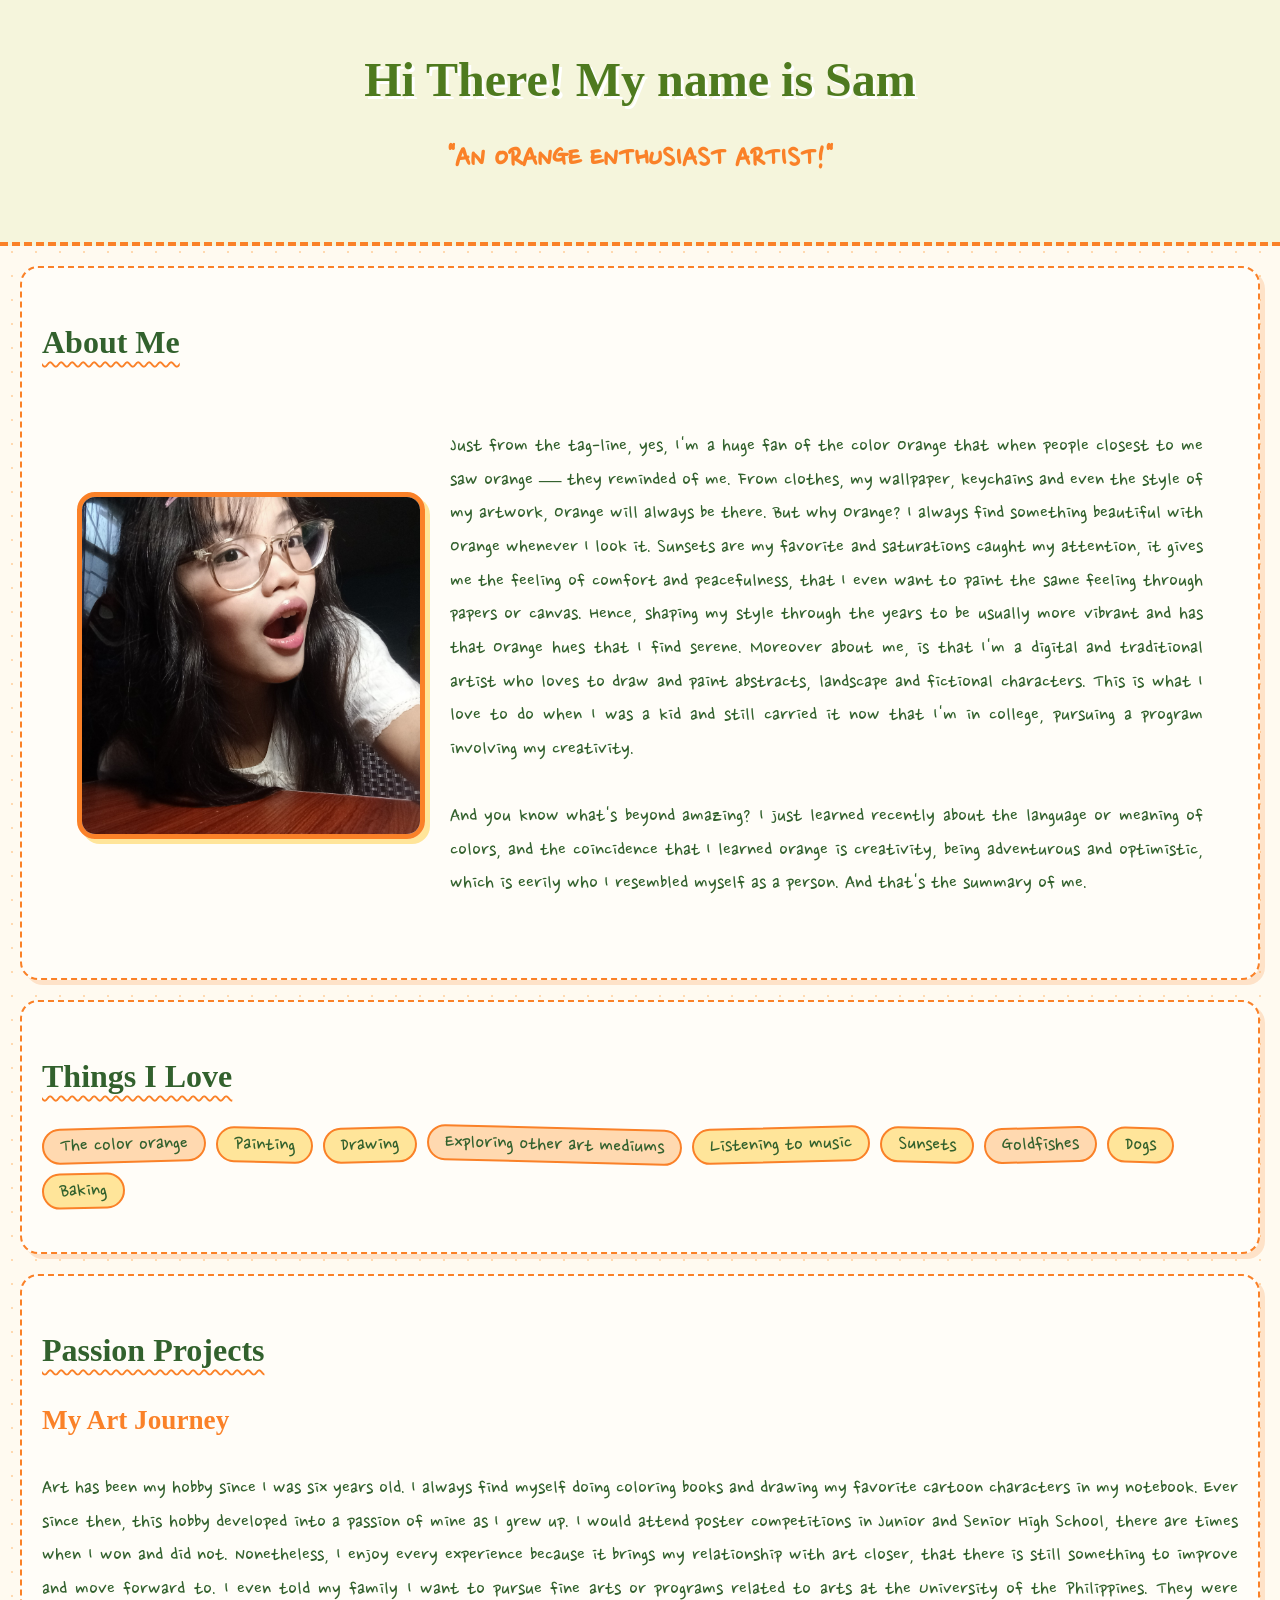
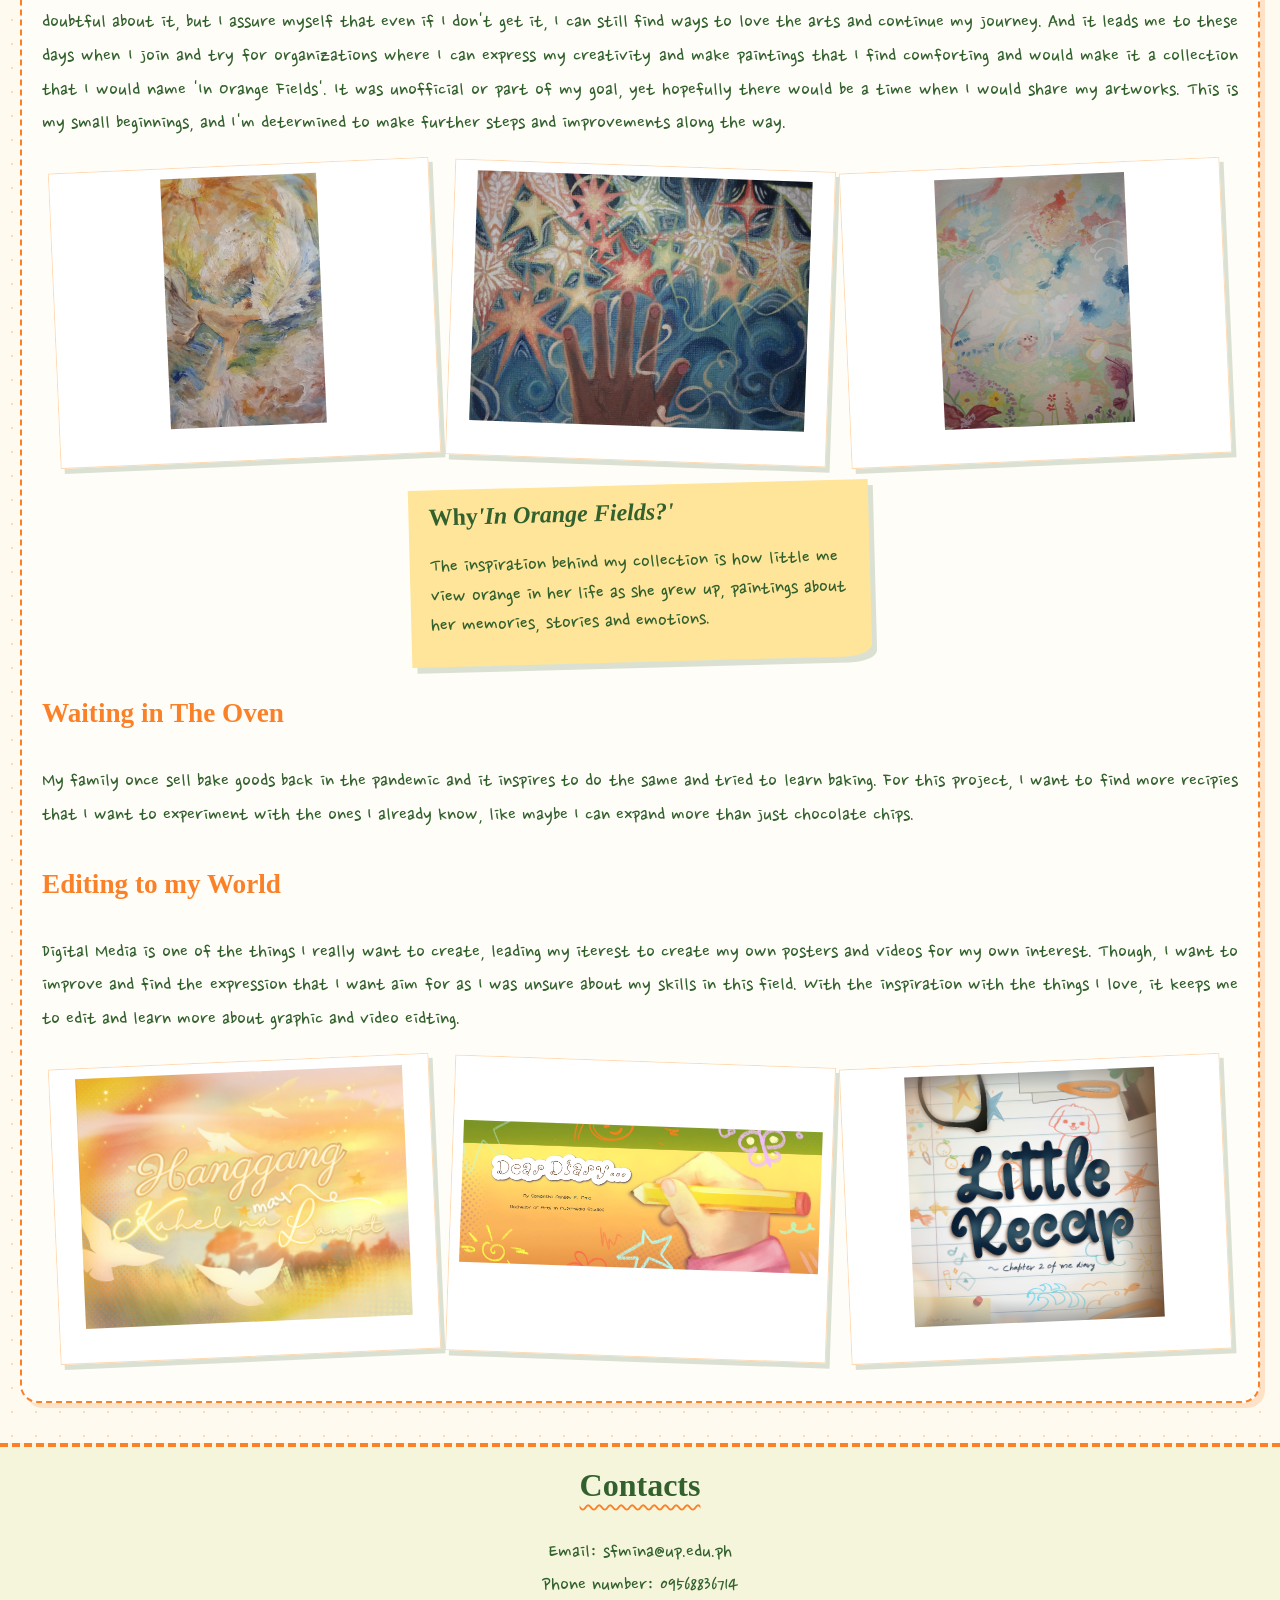
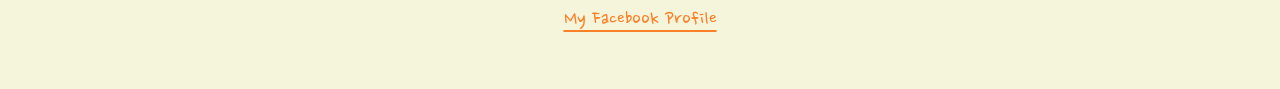
<file: index.html>
<!DOCTYPE html>
<html>
<head>
<link rel="stylesheet"
href="style.css">
<link rel="preconnect" href="https://fonts.googleapis.com">
<link rel="preconnect" href="https://fonts.gstatic.com" crossorigin>
<link href="https://fonts.googleapis.com/css2?family=Nanum+Pen+Script&family=Single+Day&family=Sunshiney&display=swap" rel="stylesheet">
<title>My Profile</title>
</head>

<body>
<header>
<h1>Hi There! My name is Sam</h1>
<h2>"AN ORANGE ENTHUSIAST ARTIST!"</h2>
</header>

<main>
<section>
<h3>About Me</h3>
<div class="about-me">
	<img src="sam.jpg" alt="A photo of me">
<p>Just from the tag-line, yes, I'm a huge fan of the color Orange that when people closest to me saw orange — they reminded of me. From clothes, my wallpaper, keychains and even the style of my artwork, Orange will always be there. But why Orange? I always find something beautiful with Orange whenever I look it. Sunsets are my favorite and saturations caught my attention, it gives me the feeling of comfort and peacefulness, that I even want to paint the same feeling through papers or canvas. Hence, shaping my style through the years to be usually more vibrant and has that Orange hues that I find serene. Moreover about me, is that I'm a digital and traditional artist who loves to draw and paint abstracts, landscape and fictional characters. This is what I love to do when I was a kid and still carried it now that I'm in college, pursuing a program involving my creativity.

<br>
<br>
And you know what's beyond amazing? I just learned recently about the language or meaning of colors, and the coincidence that I learned orange is creativity, being adventurous and optimistic, which is eerily who I resembled myself as a person. And that's the summary of me.</p>
</div>
</section>

<section>
<h3><b>Things I Love</b></h3>
<ul>
  <li>The color orange</li>
  <li>Painting</li>
  <li>Drawing</li>
  <li>Exploring other art mediums</li>
  <li>Listening to music</li>
  <li>Sunsets</li>
  <li>Goldfishes</li>
  <li>Dogs</li>
  <li>Baking</li>
</ul>
</section>

<section>
<h3>Passion Projects</h3>
            <h4>My Art Journey</h4>
			
			<p>Art has been my hobby since I was six years old. I always find myself doing coloring books and drawing my favorite cartoon characters in my notebook. Ever since then, this hobby developed into a passion of mine as I grew up. I would attend poster competitions in Junior and Senior High School, there are times when I won and did not. Nonetheless, I enjoy every experience because it brings my relationship with art closer, that there is still something to improve and move forward to. I even told my family I want to pursue fine arts or programs related to arts at the University of the Philippines. They were doubtful about it, but I assure myself that even if I don't get it, I can still find ways to love the arts and continue my journey. And it leads me to these days when I join and try for organizations where I can express my creativity and make paintings that I find comforting and would make it a collection that I would name 'In Orange Fields'. It was unofficial or part of my goal, yet hopefully there would be a time when I would share my artworks. This is my small beginnings, and I'm determined to make further steps and improvements along the way.</p>
			
			<div class="my-art-gallery">
				<img src="Art1.jpg" alt="The Beauty of the Skies (Inspired by the story of Icarus)">
				<img src="Art2.jpg" alt="Reaching for the Stars">
				<img src="Art3.jpg" alt="Peaceful skies Greet You">
			</div>
			
			<aside>
<h5>Why<i>'In Orange Fields?'</i></h5>
<p>The inspiration behind my collection is how little me view orange in her life as she grew up, paintings about her memories, stories and emotions.</p>
</aside>
			<h4>Waiting in The Oven</h4>
			
			<p>My family once sell bake goods back in the pandemic and it inspires to do the same and tried to learn baking.
		For this project, I want to find more recipies that I want to experiment with the ones I already know, like maybe I can expand more than just chocolate chips.</p>
		
			<h4>Editing to my World</h4>
			
			<p>Digital Media is one of the things I really want to create, leading my iterest to create my own posters and videos for my own interest.
		Though, I want to improve and find the expression that I want aim for as I was unsure about my skills in this field.
		With the inspiration with the things I love, it keeps me to edit and learn more about graphic and video eidting.</p>
		
		<div class="my-edits">
			<img src="edit1.png" alt="Hanggang May Kahel na Langit">
			<img src="edit2.png" alt="Dear Diary...">
			<img src="edit3.png" alt="Chapter 2">
		</div>

</section>

</main>

<footer>
<h3>Contacts</h3>
        <p>Email: sfmina@up.edu.ph<br>Phone number: 09568836714<br><a href="https://www.facebook.com/share/1C3cKFagvH/">My Facebook Profile</a></p>
</footer>

</body>
</html>
</file>
<file: style.css>
/* ---------- Sam's profile: your orange + leafy green, with extra cute ---------- */

:root {
	--orange: #FA8128;
	--green: #32612D;
	--leaf: #4E7A1F;
	--cream: #F5F5DC;
	--butter: #FFE59A;
	--peach: #FFD9B0;
}

body {
	background-color: floralwhite;
	background-image: radial-gradient(#FFD9B0 1.5px, transparent 1.5px);
	background-size: 24px 24px;
	margin: 0;
}

/* ---------- Header ---------- */

header {
	background-color: var(--cream);
	text-align: center;
	padding: 20px 20px 36px;
	border-bottom: 4px dashed var(--orange);
}

h1 {
	color: var(--leaf);
	font-family: 'Sunshiney','Segoe Script',cursive;
	font-size: 3rem;
	text-shadow: 3px 3px 0 #fff;
}

h2 {
	color: var(--orange);
	font-family: 'Nanum Pen Script','Comic Sans MS',cursive;
	font-size: 2rem;
}

/* ---------- Sections: sketchbook pages ---------- */

section {
	position: relative;
	background-color: #fffdf8;
	margin: 20px;
	padding: 24px 20px 20px;
	border: 2px dashed var(--orange);
	border-radius: 18px;
	box-shadow: 5px 5px 0 rgba(250, 129, 40, 0.2);
}

h3 {
	color: var(--green);
	font-family: 'Sunshiney','Segoe Script',cursive;
	font-size: 2rem;
	text-decoration: underline wavy var(--orange);
	text-decoration-thickness: 2px;
	text-underline-offset: 8px;
}

p {
	color: var(--green);
	font-family: 'Nanum Pen Script','Comic Sans MS',cursive;
	font-size: 1.4rem;
	line-height: 1.5;
	text-align: justify;
}

h4 {
	color: var(--orange);
	font-family: 'Sunshiney','Segoe Script',cursive;
	font-size: 1.7rem;
}

h5 {
	color: var(--green);
	font-family: 'Sunshiney','Segoe Script',cursive;
	font-size: 1.5rem;
	margin: 0 0 8px;
}

/* ---------- About me ---------- */

.about-me {
	display: flex;
	align-items: center;
	gap: 25px;
	margin: 20px;
	padding: 15px;
}

.about-me img {
	width: 30%;
	height: auto;
	border: 5px solid var(--orange);
	aspect-ratio: 1 / 1;
	object-fit: cover;
	border-radius: 18px;
	box-shadow: 5px 5px 0 var(--butter);
}

.about-me p {
	flex: 1;
	text-align: justify;
}

/* ---------- Things I love: stickers ---------- */

ul {
	color: var(--green);
	font-family: 'Nanum Pen Script','Comic Sans MS',cursive;
	font-size: 1.4rem;
	list-style: none;
	padding-left: 0;
	display: flex;
	flex-wrap: wrap;
	gap: 10px;
}

li {
	margin-bottom: 0;
	padding: 2px 16px;
	background: var(--butter);
	border: 2px solid var(--orange);
	border-radius: 999px;
}

li:nth-child(3n + 1) { background: var(--peach); }
li:nth-child(odd) { transform: rotate(-1.5deg); }
li:nth-child(even) { transform: rotate(1.5deg); }

/* ---------- Galleries: polaroids ---------- */

.my-art-gallery,
.my-edits {
	display: flex;
	justify-content: center;
	align-items: center;
	gap: 15px;
	margin: 24px 0;
}

.my-art-gallery img,
.my-edits img {
	width: 30%;
	height: 250px;
	object-fit: contain; /* keeps your artworks uncropped */
	background: #fff;
	padding: 10px 10px 34px;
	border: 1px solid var(--peach);
	box-shadow: 4px 5px 0 rgba(50, 97, 45, 0.18);
	transition: transform 0.25s ease;
}

.my-art-gallery img:nth-child(odd),
.my-edits img:nth-child(odd) { transform: rotate(-2.5deg); }

.my-art-gallery img:nth-child(even),
.my-edits img:nth-child(even) { transform: rotate(2deg); }

.my-art-gallery img:hover,
.my-edits img:hover { transform: rotate(0) scale(1.04); }

/* ---------- Aside: sticky note ---------- */

aside {
	max-width: 420px;
	margin: 20px auto;
	padding: 14px 20px 4px;
	background: var(--butter);
	transform: rotate(-1.5deg);
	box-shadow: 5px 6px 0 rgba(50, 97, 45, 0.18);
	border-bottom-right-radius: 28px 12px;
}

aside p {
	text-align: left;
	line-height: 1.3;
}

/* ---------- Footer ---------- */

footer {
	background-color: var(--cream);
	margin-top: 40px;
	padding: 20px 20px 30px;
	text-align: center;
	border-top: 4px dashed var(--orange);
}

footer h3 { margin-top: 0; }

footer p { text-align: center; }

footer a {
	color: var(--orange);
	text-underline-offset: 4px;
}

footer a:hover { color: var(--leaf); }

a:focus-visible {
	outline: 3px solid var(--green);
	outline-offset: 3px;
}

/* ---------- Mobile ---------- */

@media (max-width: 600px) {
	section {
		margin: 10px;
		padding: 20px 15px 15px;
	}

	h1 {
		font-size: 2rem;
	}

	.about-me {
		flex-direction: column;
	}

	.about-me img {
		width: 70%;
	}

	.my-art-gallery,
	.my-edits {
		flex-direction: column;
	}

	.my-art-gallery img,
	.my-edits img {
		width: 80%;
		max-width: 100%;
		height: auto;
	}
}

@media (prefers-reduced-motion: reduce) {
	* { transition: none !important; }
}
</file>
